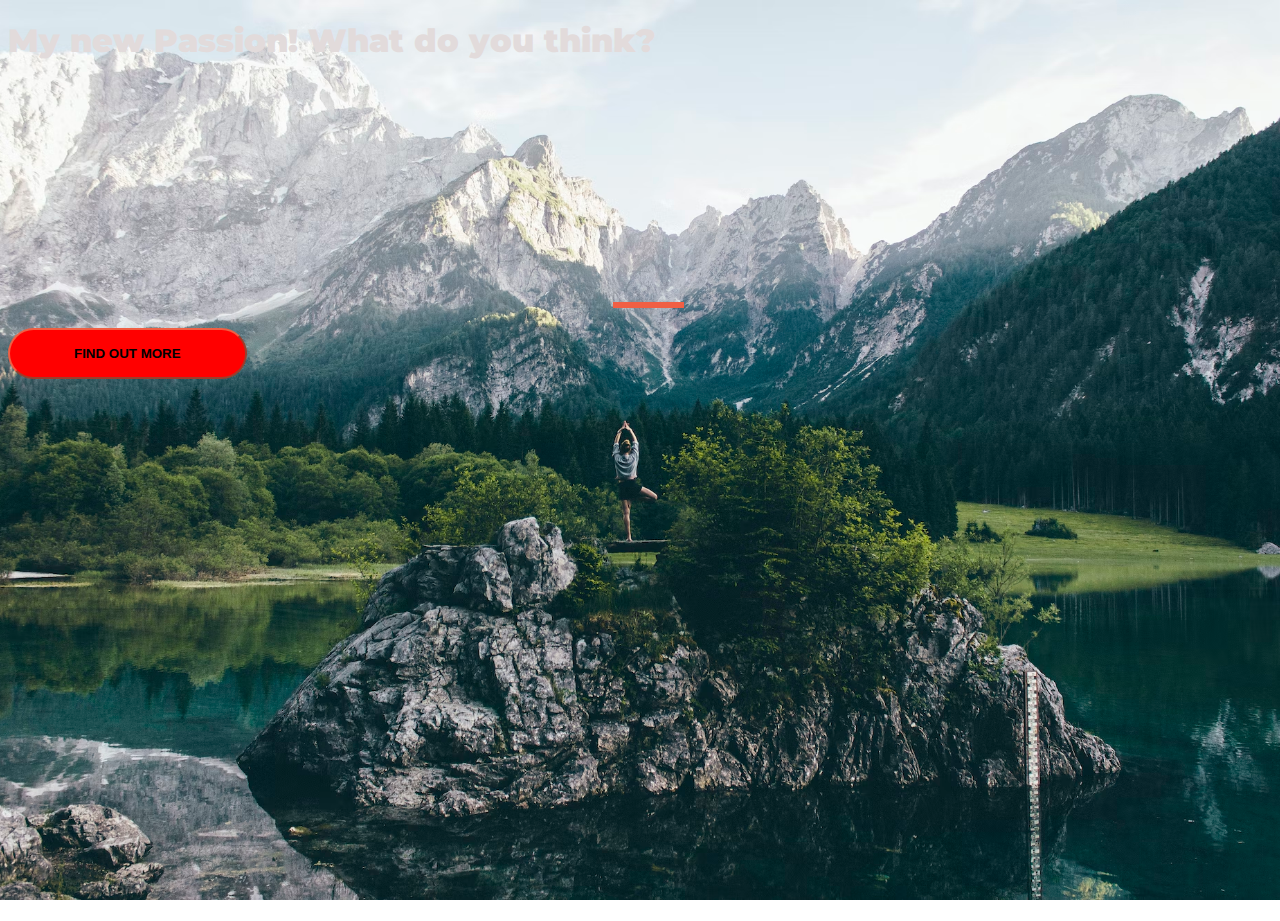
<file: index.html>
<!DOCTYPE html>
<html>
  <head>
    <title>Startup</title>
    <!-- Required meta tags for every site for responsiveness -->
    <meta charset="utf-8">
    <meta name="viewport" content="width=device-width, initial-scale=1, shrink-to-fit=no">
    <!-- Google Fonts -->
    <link href="https://fonts.googleapis.com/css?family=Montserrat" rel="stylesheet">

    <!-- Note that the below Bootstrap file is a specific version. If you grab the most
    current from Bootstrap website, you will see the button grow transition being a lot faster
    than in my video.  Use whichever style sheet you like best! -->
    <!-- Bootstrap CSS from a CDN. This way you don't have to include the bootstrap file yourself -->
<!-- CSS only -->
    <link href="https://cdn.jsdelivr.net/npm/bootstrap@5.2.1/dist/css/bootstrap.min.css" rel="stylesheet" integrity="sha384-iYQeCzEYFbKjA/T2uDLTpkwGzCiq6soy8tYaI1GyVh/UjpbCx/TYkiZhlZB6+fzT" crossorigin="anonymous">    <!-- My own stylesheet -->
    <link rel="stylesheet" type="text/css" href="style.css">
  </head>
  <body>
    <div class="container d-flex align-items-center h-100">
      <div  class="row">
        <header class="text-center col-12">
          <h1 class="text-uppercase"><strong>My new Passion! What do you think?</strong></h1>
        </header>
        <div  class="buffer col-12"></div>
        <section class="text-center col-12">
          <hr>
          <a href="login.html">
            <button type="button" class="btn btn-primary btn-xl">Find out more</button>
          </a>
        </section>
      </div>
    </div>
  </body>
</html>
</file>
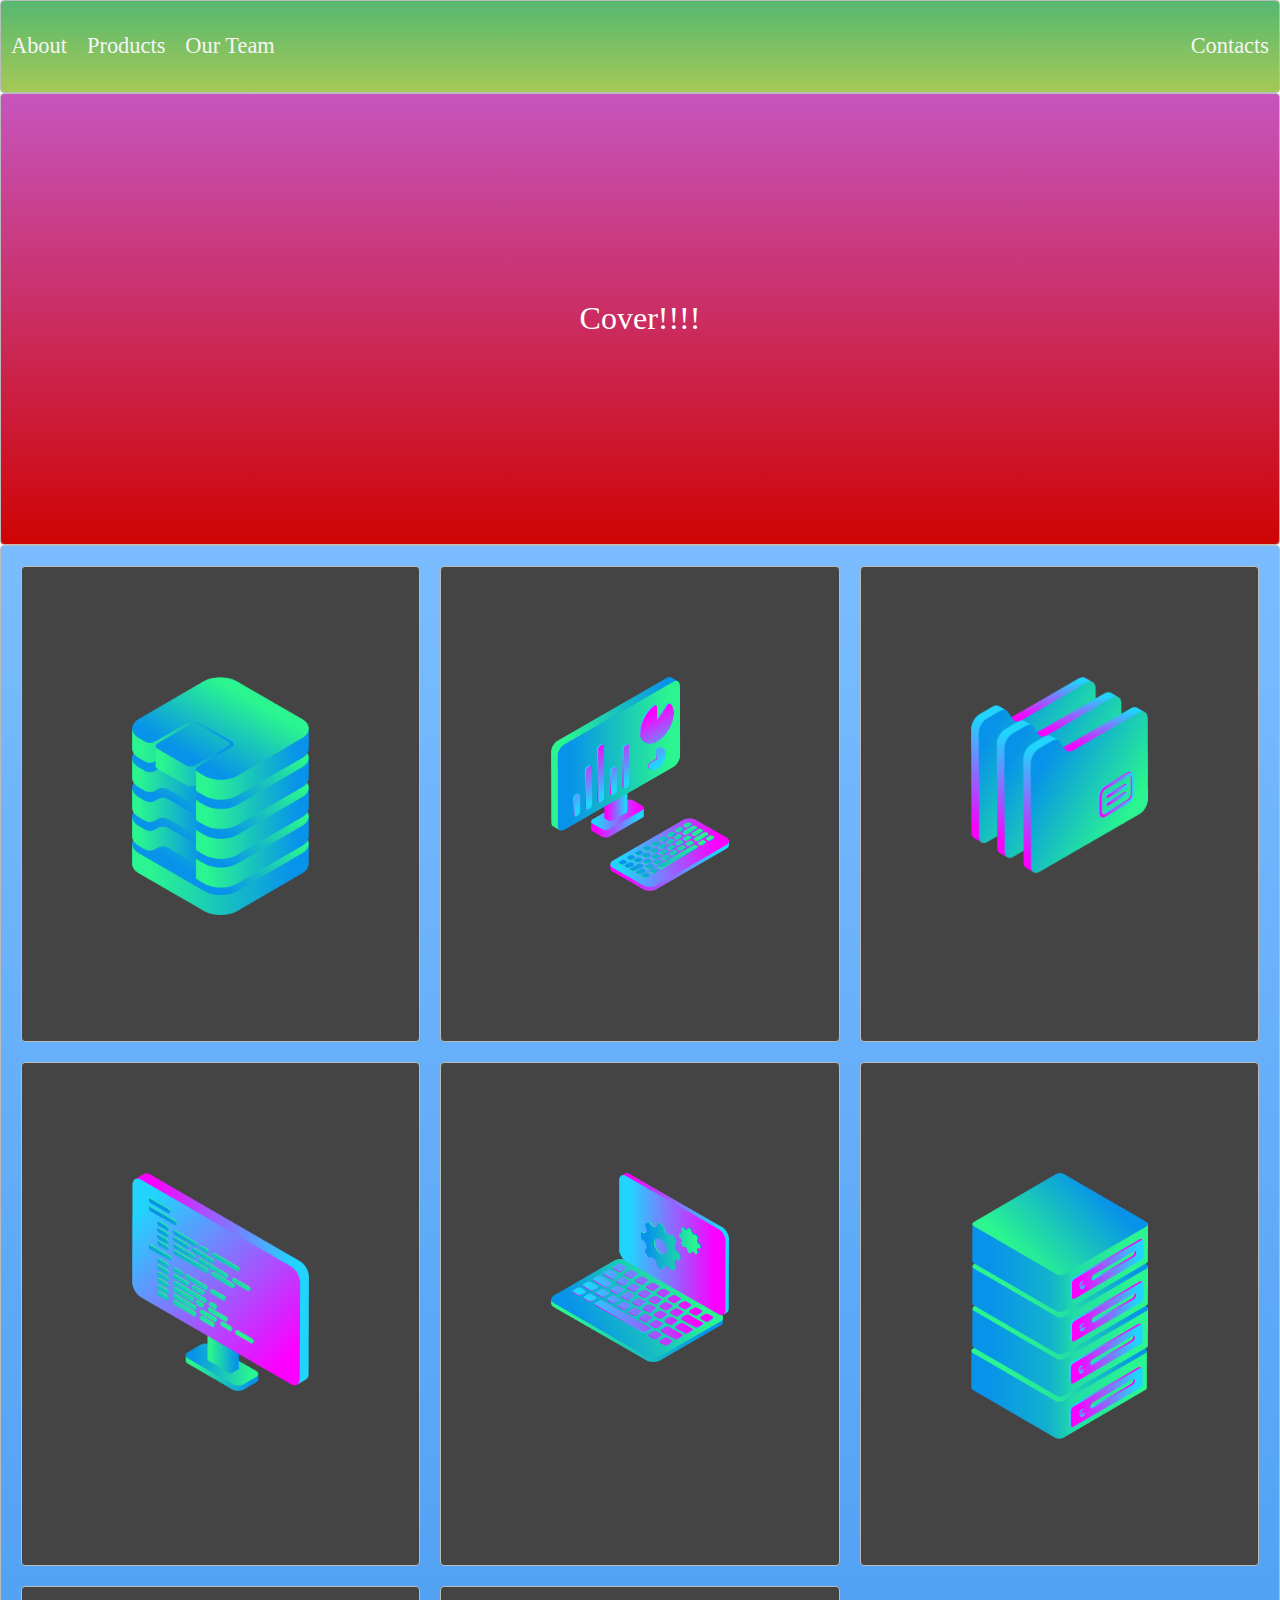
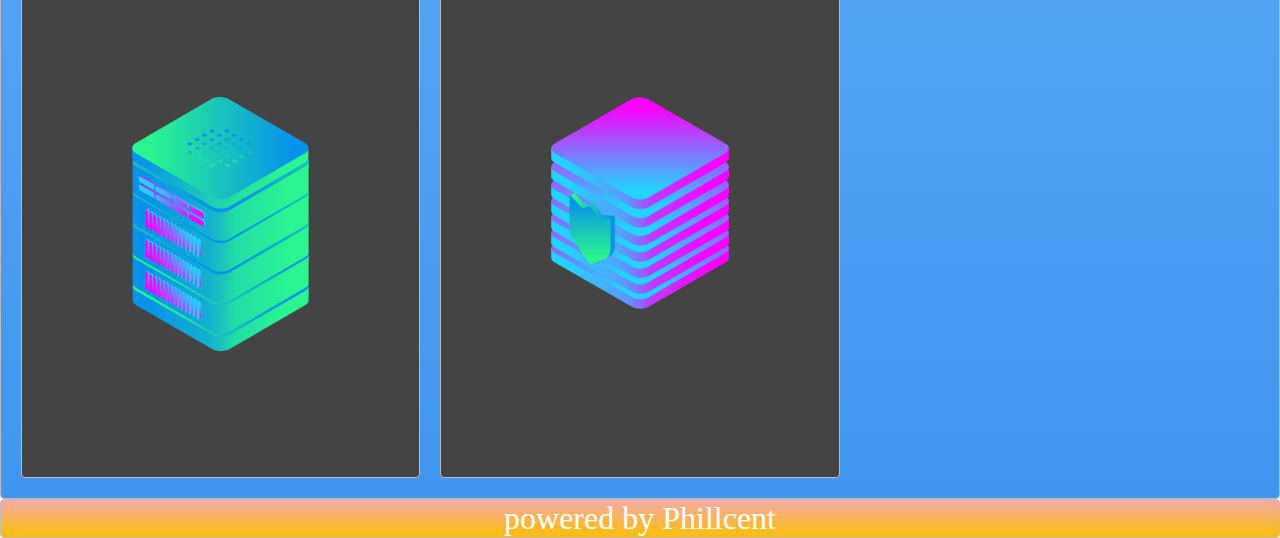
<file: cssgrid.html>
<!DOCTYPE html>
<html>
<head>
  <title>Layout Master</title>
  <link rel="stylesheet" type="text/css" href="./style3.css">
</head>
<body>
  <nav class="zone green">
    <ul class="main-nav">
      <li><a href="">About</a></li>
      <li><a href="">Products</a></li>
      <li><a href="">Our Team</a></li>
      <li class="push"><a href="">Contacts</a></li>
    </ul>
  </nav>
  <div class="container zone red">Cover!!!!</div>
  <div class="zone blue grid-wrapper">
    <div class="box zone"><img src="1.png"></div>
    <div class="box zone"><img src="2.png"></div>
    <div class="box zone"><img src="3.png"></div>
    <div class="box zone"><img src="4.png"></div>
    <div class="box zone"><img src="5.png"></div>
    <div class="box zone"><img src="6.png"></div>
    <div class="box zone"><img src="7.png"></div>
    <div class="box zone"><img src="8.png"></div>
  </div>
  <footer class="zone yellow">powered by Phillcent</footer>
</body>
</html>
</file>
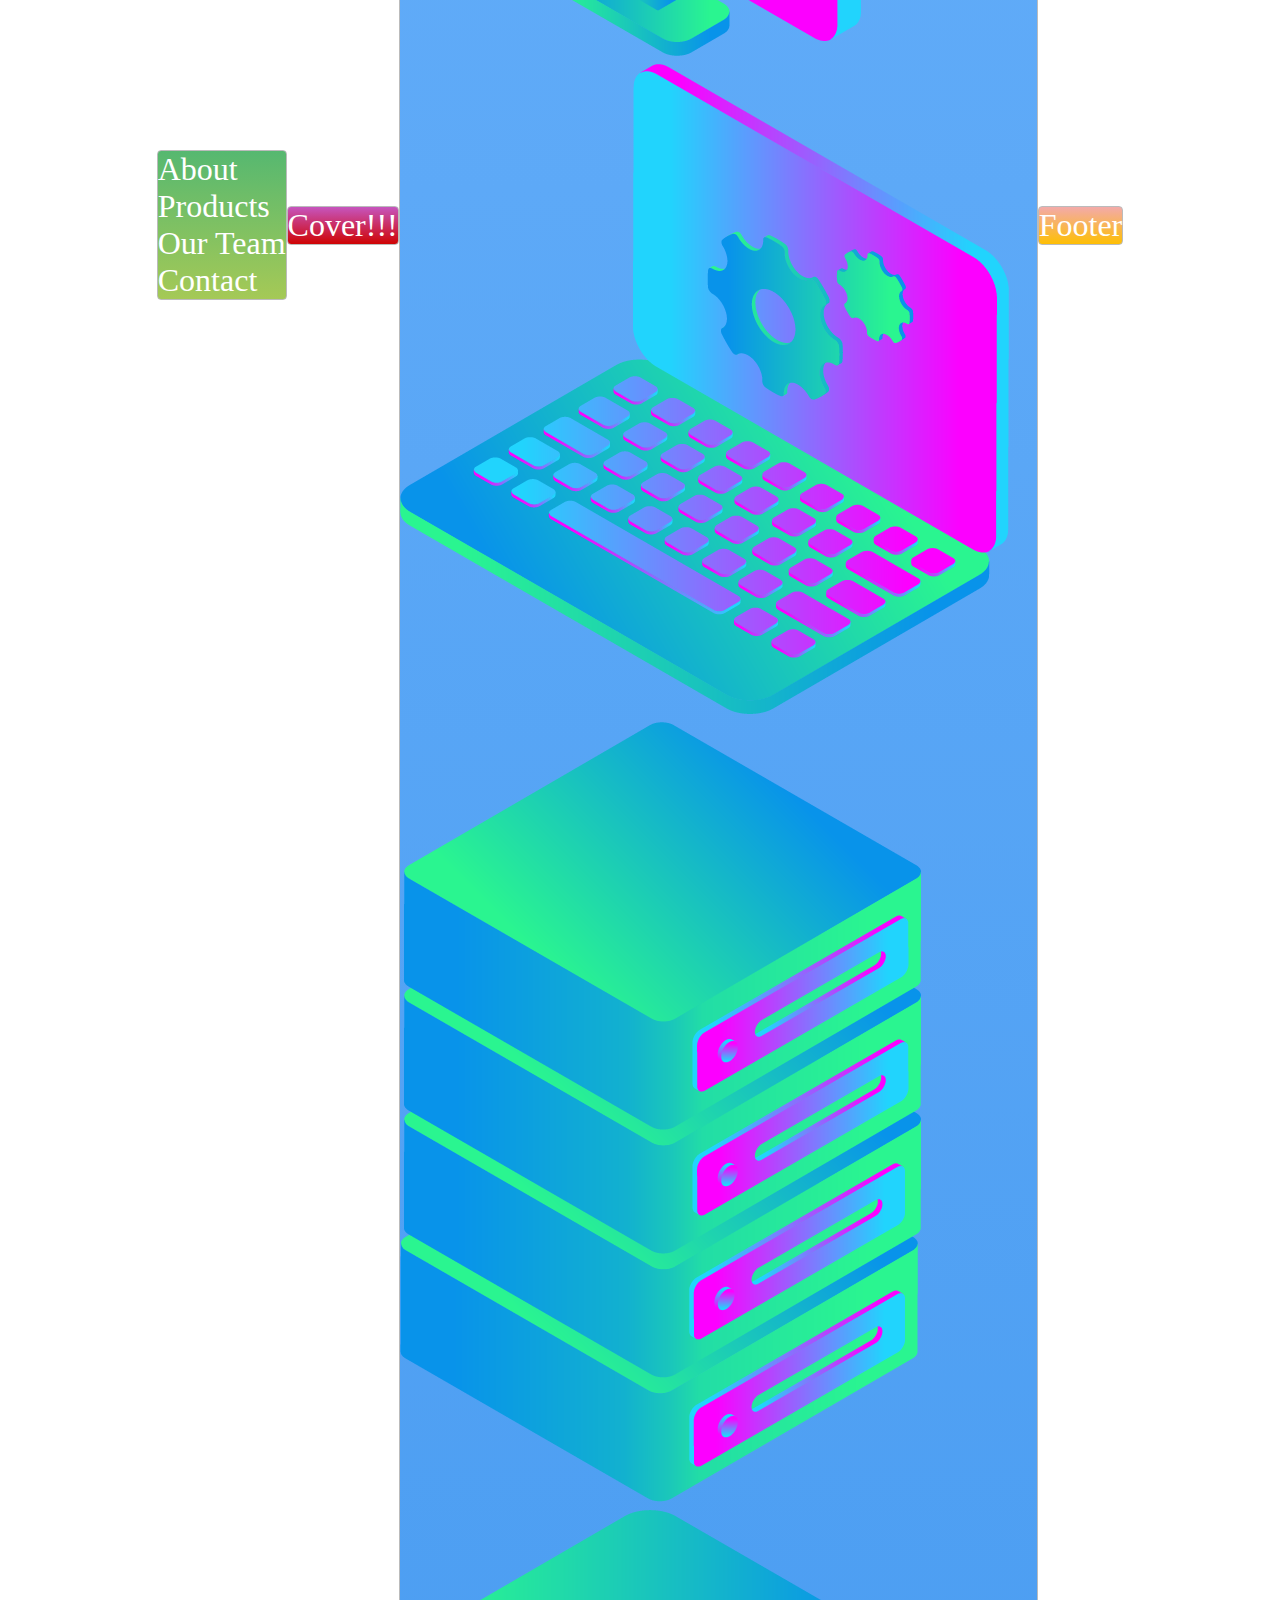
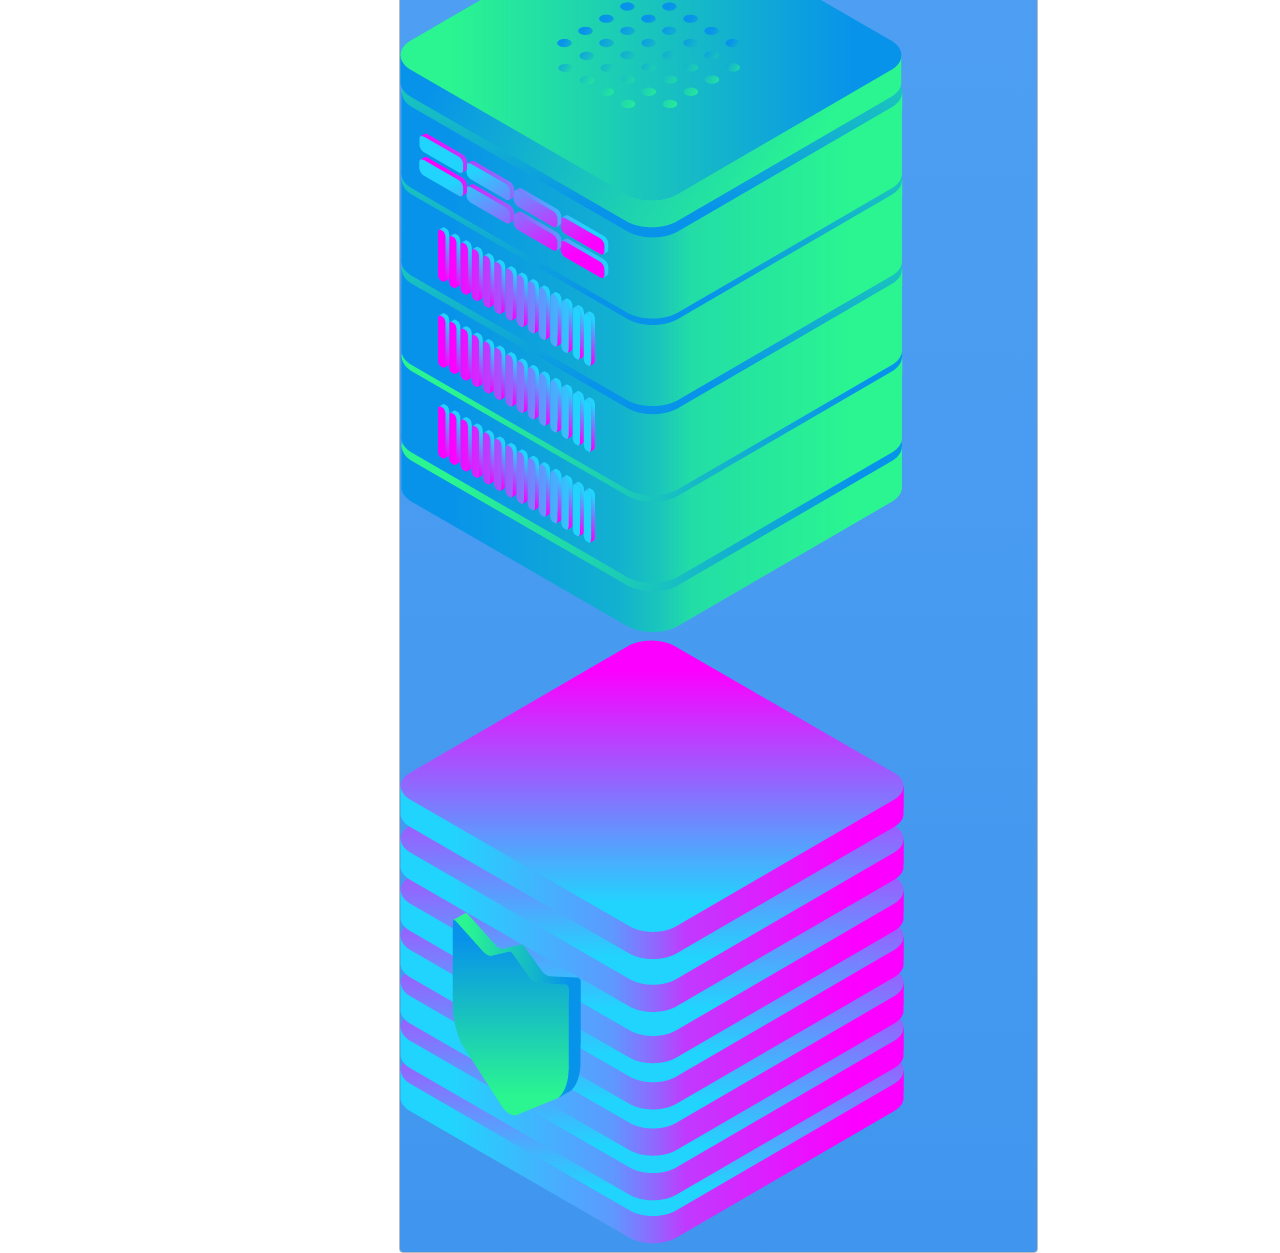
<file: cssgrid1.html>
<!DOCTYPE html>
<html>
<head>
  <title>Layout Master</title>
  <link rel="stylesheet" type="text/css" href="./style3.css">
</head>
<body>
  <div class="container">
    <div class="zone green">
      <div class="header start">About</div>
      <div class="header start">Products</div>
      <div class="header start">Our Team</div>
      <div class="header end">Contact</div>
    </div>
    <div class="zone red">Cover!!!</div>
    <div class="zone blue">
      <div><img src="1.png"></div>
      <div><img src="2.png"></div>
      <div><img src="3.png"></div>
      <div><img src="4.png"></div>
      <div><img src="5.png"></div>
      <div><img src="6.png"></div>
      <div><img src="7.png"></div>
      <div><img src="8.png"></div>
    </div>
    <div class="zone yellow">Footer</div>
  </div>
</body>
</html>
</file>
<file: style.css>
/*perfect full page background image*/
body,
html {
  width: 100%;
  height: 100%;
  font-family: 'Montserrat', sans-serif;
  background: url(header1.jpg) no-repeat center center fixed; 
  -webkit-background-size: cover;
  -moz-background-size: cover;
  -o-background-size: cover;
  background-size: cover;
}
h1{
  font.size: 3rem;
  color: #E2DBDB;
}
hr {
    margin: 20px auto;
    color: #F05F44;
    border: 3px solid #F05F44;
    max-width: 65px;
    opacity: 1;  
}

.btn{
  
  padding: 1rem 4rem;
  font-weight: 700;
  border-radius: 300px;
  text-transform: uppercase;
  background-color:red; 
  border-color: #F05F44;
  

}

.btn:hover{

  background-color: red;
}

.buffer{
  height: 200px;
}
</file>
<file: style3.css>
body{
    margin: auto 0;
}
.zone {
  /*  padding:30px 50px;
    margin:40px 60px;*/
    cursor:pointer;
    /*display:inline-block;*/
    color:#FFF;
    font-size:2em;
    border-radius:4px;
    border:1px solid #bbb;
    transition: all 0.3s linear;
}

.zone:hover {
    -webkit-box-shadow:rgba(0,0,0,0.8) 0px 5px 15px, inset rgba(0,0,0,0.15) 0px -10px 20px;
    -moz-box-shadow:rgba(0,0,0,0.8) 0px 5px 15px, inset rgba(0,0,0,0.15) 0px -10px 20px;
    -o-box-shadow:rgba(0,0,0,0.8) 0px 5px 15px, inset rgba(0,0,0,0.15) 0px -10px 20px;
    box-shadow:rgba(0,0,0,0.8) 0px 5px 15px, inset rgba(0,0,0,0.15) 0px -10px 20px;
}

/*https://paulund.co.uk/how-to-create-shiny-css-buttons*/
/***********************************************************************
 *  Green Background
 **********************************************************************/
.green{

    background: #56B870; /* Old browsers */
    background: -moz-linear-gradient(top, #56B870 0%, #a5c956 100%); /* FF3.6+ */
    background: -webkit-gradient(linear, left top, left bottom, color-stop(0%,#56B870), color-stop(100%,#a5c956)); /* Chrome,Safari4+ */
    background: -webkit-linear-gradient(top, #56B870 0%,#a5c956 100%); /* Chrome10+,Safari5.1+ */
    background: -o-linear-gradient(top, #56B870 0%,#a5c956 100%); /* Opera 11.10+ */
    background: -ms-linear-gradient(top, #56B870 0%,#a5c956 100%); /* IE10+ */
    background: linear-gradient(top, #56B870 0%,#a5c956 100%); /* W3C */
}

/*NAV*/

.main-nav  {
    display: flex;
    list-style: none;
    font-size: 0.7em;
    padding: 0;
}
.push{
    margin-left: auto;
}
li{
   padding: 10px;

}
a{
    text-decoration: none;
    color: #f5f5f6;
}

/*Cover*/

.container{
    display: flex;
    align-items: center;
    justify-content: center;
    height: 50vh;
}

/*Project Grid*/
.grid-wrapper{
    display: grid;
    grid-gap: 20px;
    grid-template-columns: repeat(auto-fill, minmax(350px,1fr));
    padding: 20px;
}
.box>img{
    width: 100%;
}
.box{
    background-color: #444;
    padding: 110px;
}

/*Footer*/

footer{
    text-align: center;
}
/***********************************************************************
 *  Red Background
 **********************************************************************/
.red{
    background: #C655BE; /* Old browsers */
    background: -moz-linear-gradient(top, #C655BE 0%, #cf0404 100%); /* FF3.6+ */
    background: -webkit-gradient(linear, left top, left bottom, color-stop(0%,#C655BE), color-stop(100%,#cf0404)); /* Chrome,Safari4+ */
    background: -webkit-linear-gradient(top, #C655BE 0%,#cf0404 100%); /* Chrome10+,Safari5.1+ */
    background: -o-linear-gradient(top, #C655BE 0%,#cf0404 100%); /* Opera 11.10+ */
    background: -ms-linear-gradient(top, #C655BE 0%,#cf0404 100%); /* IE10+ */
    background: linear-gradient(top, #C655BE 0%,#cf0404 100%); /* W3C */
}

/***********************************************************************
 *  Yellow Background
 **********************************************************************/
.yellow{
    background: #F3AAAA; /* Old browsers */
    background: -moz-linear-gradient(top, #F3AAAA 0%, #febf04 100%); /* FF3.6+ */
    background: -webkit-gradient(linear, left top, left bottom, color-stop(0%,#F3AAAA), color-stop(100%,#febf04)); /* Chrome,Safari4+ */
    background: -webkit-linear-gradient(top, #F3AAAA 0%,#febf04 100%); /* Chrome10+,Safari5.1+ */
    background: -o-linear-gradient(top, #F3AAAA 0%,#febf04 100%); /* Opera 11.10+ */
    background: -ms-linear-gradient(top, #F3AAAA 0%,#febf04 100%); /* IE10+ */
    background: linear-gradient(top, #F3AAAA 0%,#febf04 100%); /* W3C */
}

/***********************************************************************
 *  Blue Background
 **********************************************************************/
.blue{
    background: #7abcff; /* Old browsers */
    background: -moz-linear-gradient(top, #7abcff 0%, #60abf8 44%, #4096ee 100%); /* FF3.6+ */
    background: -webkit-gradient(linear, left top, left bottom, color-stop(0%,#7abcff), color-stop(44%,#60abf8), color-stop(100%,#4096ee)); /* Chrome,Safari4+ */
    background: -webkit-linear-gradient(top, #7abcff 0%,#60abf8 44%,#4096ee 100%); /* Chrome10+,Safari5.1+ */
    background: -o-linear-gradient(top, #7abcff 0%,#60abf8 44%,#4096ee 100%); /* Opera 11.10+ */
    background: -ms-linear-gradient(top, #7abcff 0%,#60abf8 44%,#4096ee 100%); /* IE10+ */
    background: linear-gradient(top, #7abcff 0%,#60abf8 44%,#4096ee 100%); /* W3C */
}
</file>
